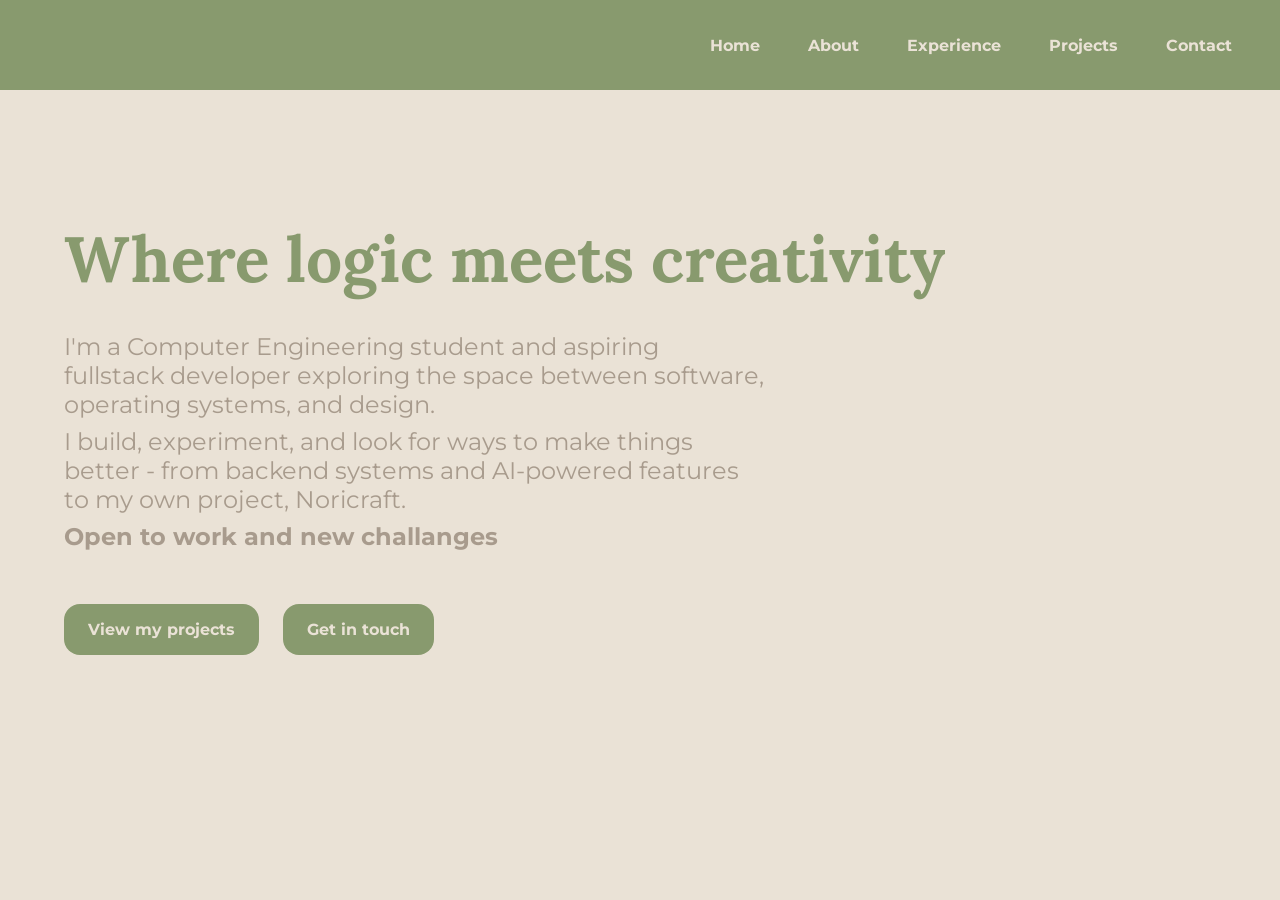
<file: index.html>
<!DOCTYPE html>
<html lang="pl">
<head>
    <meta charset="UTF-8">
    <meta name="viewport" content="width=device-width, initial-scale=1.0">
    <title>Haskuaer Resume - Home</title>
    <link rel="stylesheet" href="./styles/style.css" />
    <link rel="stylesheet" href="./styles/home.css" />
</head>
<body class="bg-light">
    <div class="container">
        <nav class="menu">
            <ul>
                <li><a href="./index.html">Home</a></li>
                <li><a href="./pages/about.html">About</a></li>
                <li><a href="./pages/experience.html">Experience</a></li>
                <li><a href="./pages/projects.html">Projects</a></li>
                <li><a href="./pages/contact.html">Contact</a></li>
            </ul>
        </nav>
        <section class="hero">
            <h1>Where logic meets creativity</h1>
            <div class="hero-text">
                <p>I'm a Computer Engineering student and aspiring fullstack developer exploring the space between software, operating systems, and design.</p>
                <p>I build, experiment, and look for ways to make things better - from backend systems and AI-powered features to my own project, Noricraft.</p>
                <p class="bold full-opacity">Open to work and new challanges</p>
            </div>
            <div class="button-container">
                <a href="./pages/projects.html">View my projects</a>
                <a href="./pages/contact.html">Get in touch</a>
            </div>
        </section>
    </div>
</body>
</html>
</file>
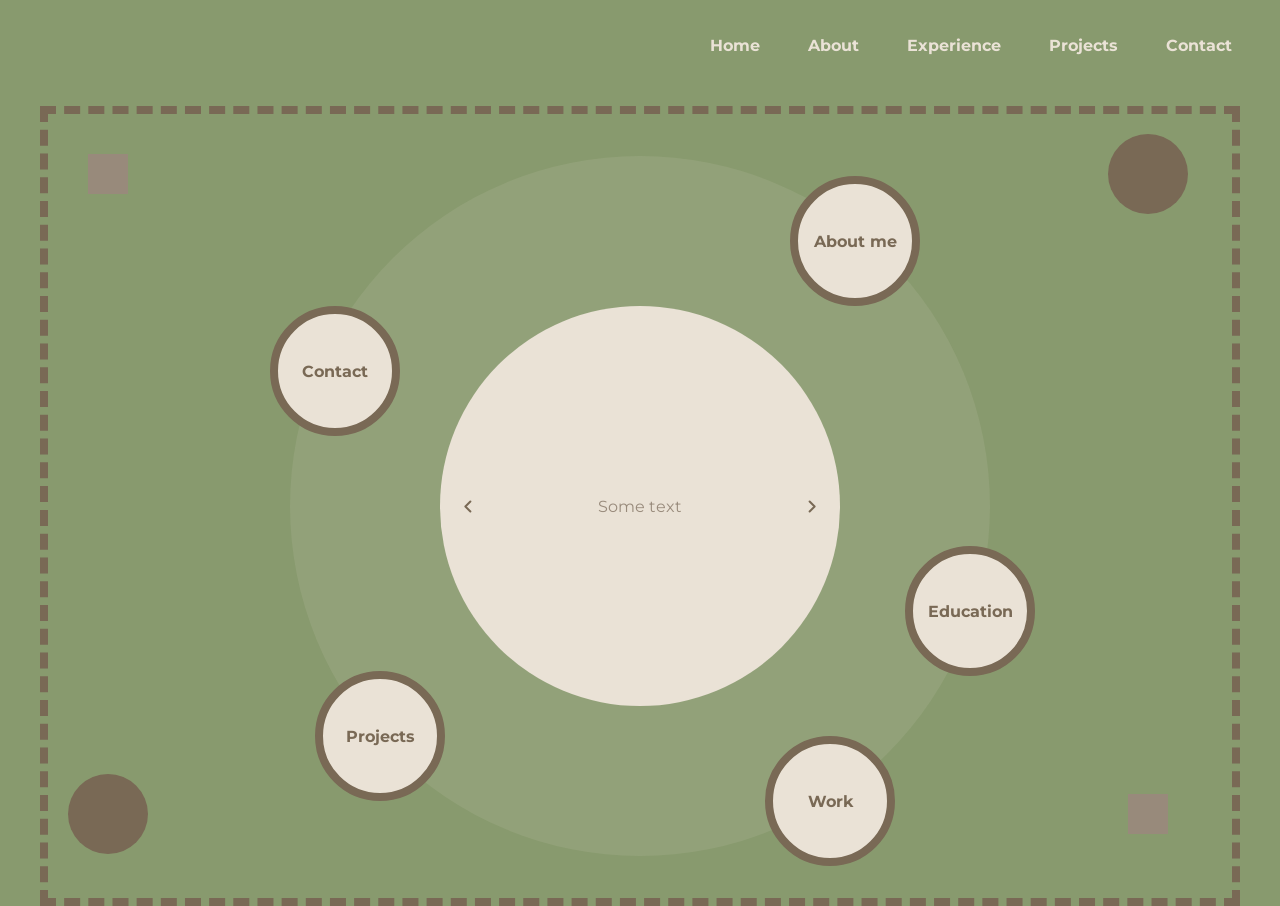
<file: pages/about.html>
<!DOCTYPE html>
<html lang="pl">
<head>
    <meta charset="UTF-8">
    <meta name="viewport" content="width=device-width, initial-scale=1.0">
    <title>Haskuaer Resume - About</title>
    <link rel="stylesheet" href="../styles/style.css" />
    <link rel="stylesheet" href="../styles/about.css" />
</head>
<body>
    <div class="container">
        <nav class="menu">
            <ul>
                <li><a href="../index.html">Home</a></li>
                <li><a href="./about.html">About</a></li>
                <li><a href="./experience.html">Experience</a></li>
                <li><a href="./projects.html">Projects</a></li>
                <li><a href="./contact.html">Contact</a></li>
            </ul>
        </nav>
        <section class="about">
            <div class="orbit">
                <div class="halo"></div>
                <div class="center">
                    <img src="../assets/icons/Chevron left.svg" alt="chevron left" />
                    <p>Some text</p>
                    <img src="../assets/icons/Chevron left.svg" alt="chevron right" class="flip" />
                </div>
                <div id="about" class="bubble">About me</div>
                <div id="education" class="bubble">Education</div>
                <div id="work" class="bubble">Work</div>
                <div id="projects" class="bubble">Projects</div>
                <div id="beyond-code" class="bubble">Contact</div>
            </div>
            <span class="square top-left"></span>
            <span class="circle top-right"></span>
            <span class="circle bottom-left"></span>
            <span class="square bottom-right"></span>
        </section>
    </div>
</body>
</html>
</file>
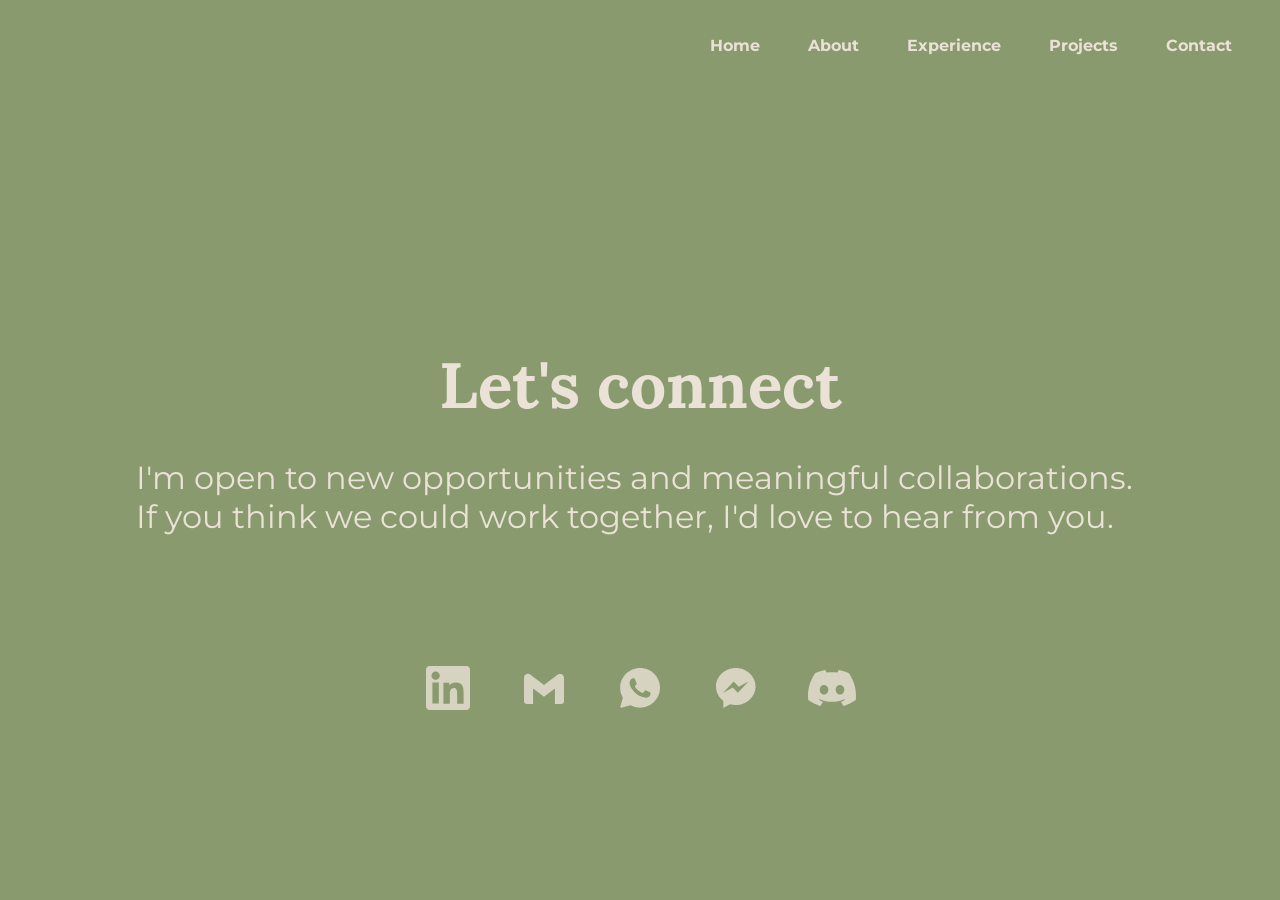
<file: pages/contact.html>
<!DOCTYPE html>
<html lang="pl">
<head>
    <meta charset="UTF-8">
    <meta name="viewport" content="width=device-width, initial-scale=1.0">
    <title>Haskuaer Resume - Contact</title>
    <link rel="stylesheet" href="../styles/style.css" />
    <link rel="stylesheet" href="../styles/contact.css" />
</head>
<body>
    <div class="container">
        <nav class="menu">
            <ul>
                <li><a href="../index.html">Home</a></li>
                <li><a href="./about.html">About</a></li>
                <li><a href="./experience.html">Experience</a></li>
                <li><a href="./projects.html">Projects</a></li>
                <li><a href="./contact.html">Contact</a></li>
            </ul>
        </nav>
        <div class="main">
            <section class="contact-hero">
                <h1>Let's connect</h1>
                <p>I'm open to new opportunities and meaningful collaborations. If you think we could work together, I'd love to hear from you.</p>
            </section>
            <section class="links">
                <img src="../assets/icons/linkedin_icon.svg" alt="linkedin icon" />
                <img src="../assets/icons/gmail_icon.svg" alt="gmail icon" />
                <img src="../assets/icons/whatsapp_icon.svg" alt="whatsapp icon" />
                <img src="../assets/icons/messanger_icon.svg" alt="messanger icon" />
                <img src="../assets/icons/discord_icon.svg" alt="discord icon" />
            </section>
        </div>
    </div>
</body>
</html>
</file>
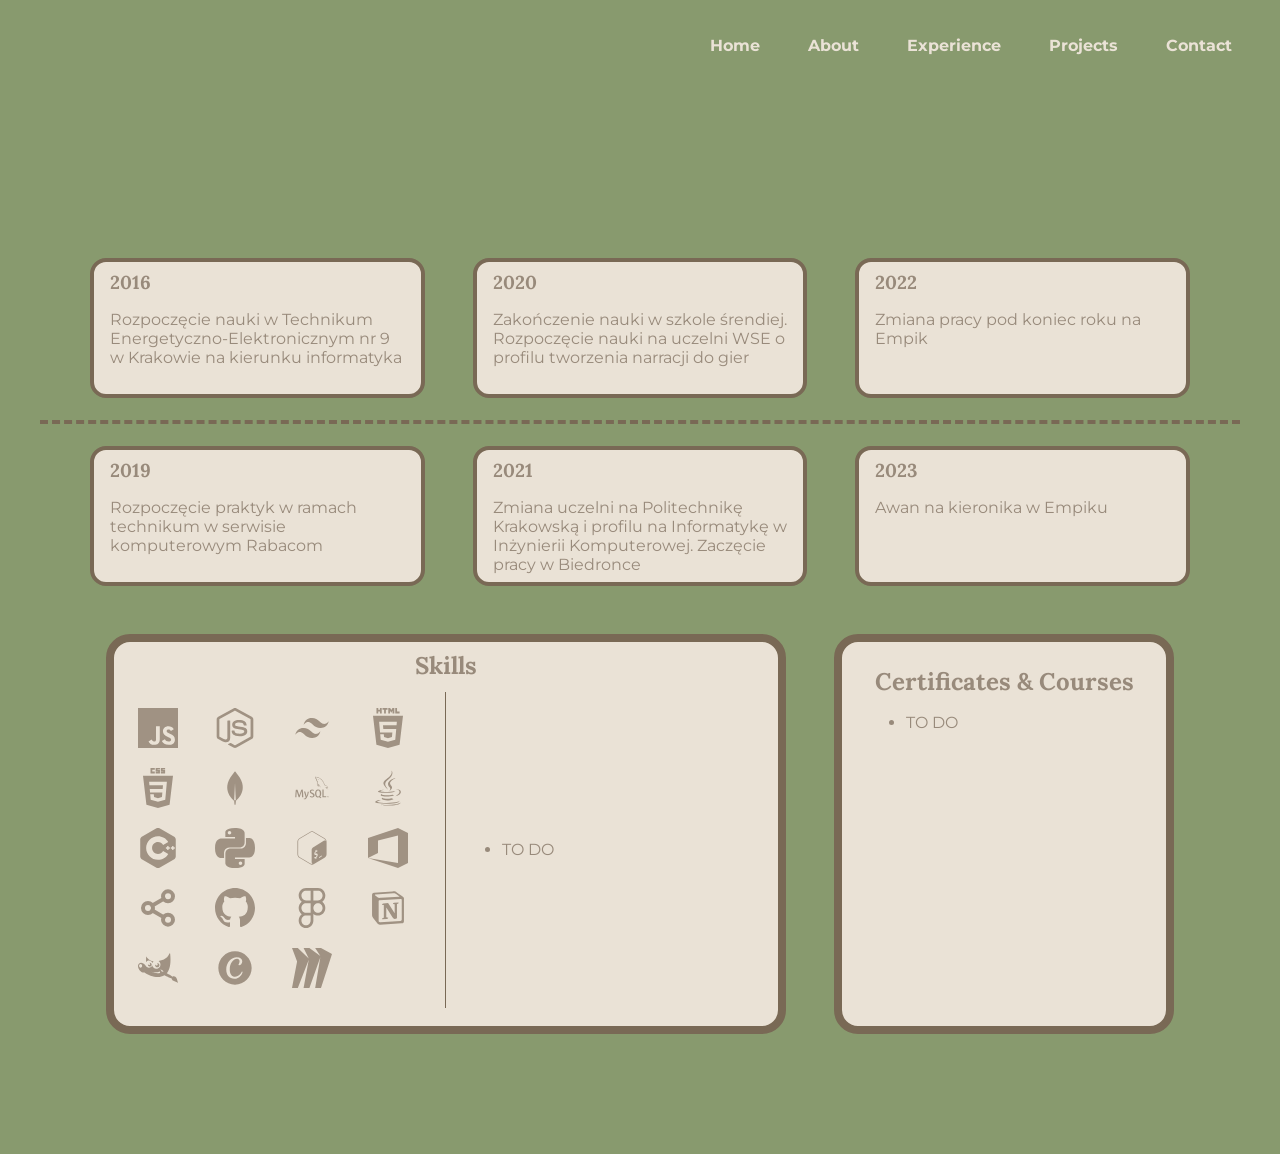
<file: pages/experience.html>
<!DOCTYPE html>
<html lang="pl">
<head>
    <meta charset="UTF-8">
    <meta name="viewport" content="width=device-width, initial-scale=1.0">
    <title>Haskuaer Resume - Experience</title>
    <link rel="stylesheet" href="../styles/style.css" />
    <link rel="stylesheet" href="../styles/experience.css" />
</head>
<body>
    <div class="container">
        <nav class="menu">
            <ul>
                <li><a href="../index.html">Home</a></li>
                <li><a href="./about.html">About</a></li>
                <li><a href="./experience.html">Experience</a></li>
                <li><a href="./projects.html">Projects</a></li>
                <li><a href="./contact.html">Contact</a></li>
            </ul>
        </nav>
        <div class="main">
            <section class="timeline-section">
                <div id="2016" class="item">
                    <h3>2016</h3>
                    <p>Rozpoczęcie nauki w Technikum Energetyczno-Elektronicznym nr 9 w Krakowie na kierunku informatyka </p>
                </div>
                <div id="2020" class="item">
                    <h3>2020</h3>
                    <p>Zakończenie nauki w szkole śrendiej. Rozpoczęcie nauki na uczelni WSE o profilu tworzenia narracji do gier</p>
                </div>
                <div id="2022" class="item">
                    <h3>2022</h3>
                    <p>Zmiana pracy pod koniec roku na Empik</p>
                </div>
                <div id="2019" class="item">
                    <h3>2019</h3>
                    <p>Rozpoczęcie praktyk w ramach technikum w serwisie komputerowym Rabacom</p>
                </div>
                <div id="2021" class="item">
                    <h3>2021</h3>
                    <p>Zmiana uczelni na Politechnikę Krakowską i profilu na Informatykę w Inżynierii Komputerowej. Zaczęcie pracy w Biedronce</p>
                </div>
                <div id="2023" class="item">
                    <h3>2023</h3>
                    <p>Awan na kieronika w Empiku</p>
                </div>
                <span class="timeline"></span>
            </section>
            <section class="summary">
                <section class="skills-section">
                    <h2>Skills</h2>
                    <div class="skills">
                        <div class="technical">
                            <div class="icon">
                                <img src="../assets/icons/js_icon.svg" alt="java srcipt icon" />
                            </div>
                            <div class="icon">
                                <img src="../assets/icons/node_icon.svg" alt="node.js icon" />
                            </div>
                            <div class="icon">
                                <img src="../assets/icons/tailwind_icon.svg" alt="tailwind icon" />
                            </div>
                            <div class="icon">
                                <img src="../assets/icons/html_icon.svg" alt="html icon" />
                            </div>
                            <div class="icon">
                                <img src="../assets/icons/css_icon.svg" alt="css icon" />
                            </div>
                            <div class="icon">
                                <img src="../assets/icons/mongodb_icon.svg" alt="mongodb icon" />
                            </div>
                            <div class="icon">
                                <img src="../assets/icons/mysql_icon.svg" alt="mysql icon" />
                            </div>
                            <div class="icon">
                                <img src="../assets/icons/java_icon.svg" alt="java icon" />
                            </div>
                            <div class="icon">
                                <img src="../assets/icons/cpp_icon.svg" alt="cpp icon" />
                            </div>
                            <div class="icon">
                                <img src="../assets/icons/python_icon.svg" alt="python_icon icon" />
                            </div>
                            <div class="icon">
                                <img src="../assets/icons/bash_icon.svg" alt="bash icon" />
                            </div>
                            <div class="icon">
                                <img src="../assets/icons/msoffice_icon.svg" alt="msoffice icon" />
                            </div>
                            <div class="icon">
                                <img src="../assets/icons/network_icon.svg" alt="network icon" />
                            </div>
                            <div class="icon">
                                <img src="../assets/icons/github_icon.svg" alt="github icon" />
                            </div>
                            <div class="icon">
                                <img src="../assets/icons/figma_icon.svg" alt="figma icon" />
                            </div>
                            <div class="icon">
                                <img src="../assets/icons/notion_icon.svg" alt="notion icon" />
                            </div>
                            <div class="icon">
                                <img src="../assets/icons/gimp_icon.svg" alt="gimp icon" />
                            </div>
                            <div class="icon">
                                <img src="../assets/icons/canva_icon.svg" alt="canva icon" />
                            </div>
                            <div class="icon">
                                <img src="../assets/icons/miro_icon.svg" alt="miro icon" />
                            </div>
                        </div>
                        <div class="soft">
                            <ul>
                                <li>TO DO</li>
                            </ul>
                        </div>
                    </div>
                </section>
                <section class="certificates">
                    <h2>Certificates & Courses</h2>
                    <ul>
                        <li>TO DO</li>
                    </ul>
                </section>
            </section>
        </div>
    </div>
</body>
</html>
</file>
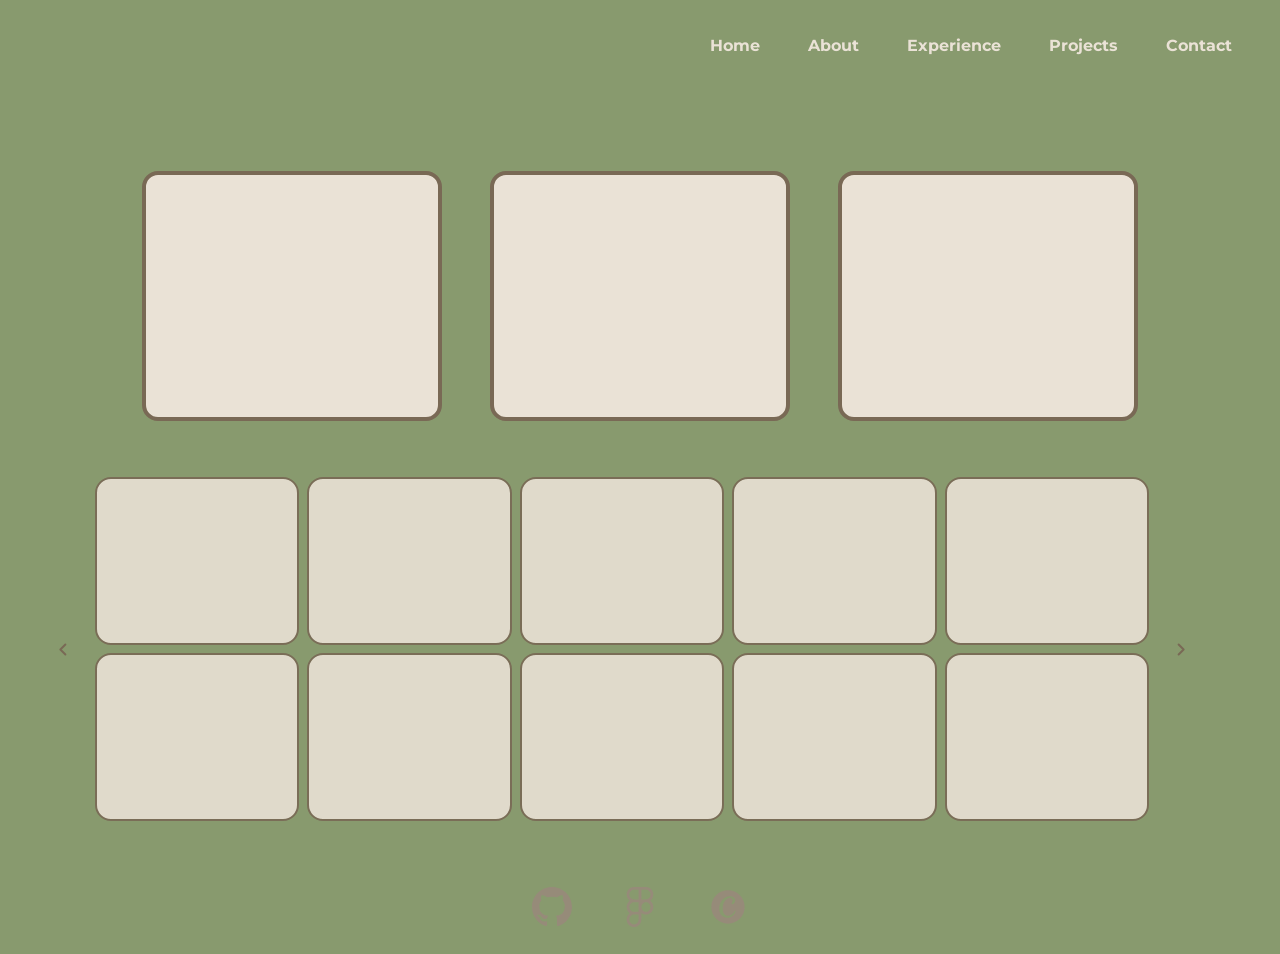
<file: pages/projects.html>
<!DOCTYPE html>
<html lang="pl">
<head>
    <meta charset="UTF-8">
    <meta name="viewport" content="width=device-width, initial-scale=1.0">
    <title>Haskuaer Resume - Projects</title>
    <link rel="stylesheet" href="../styles/style.css" />
    <link rel="stylesheet" href="../styles/projects.css" />
</head>
<body>
    <div class="container">
        <nav class="menu">
            <ul>
                <li><a href="../index.html">Home</a></li>
                <li><a href="./about.html">About</a></li>
                <li><a href="./experience.html">Experience</a></li>
                <li><a href="./projects.html">Projects</a></li>
                <li><a href="./contact.html">Contact</a></li>
            </ul>
        </nav>
        <div class="main">
            <section class="main-projects">
                <div class="main-project"></div>
                <div class="main-project"></div>
                <div class="main-project"></div>
            </section>
            <section class="project-section">
                <img src="../assets/icons/chevron.svg" alt="chevron left" />
                <div class="projects">
                    <div class="project"></div>
                    <div class="project"></div>
                    <div class="project"></div>
                    <div class="project"></div>
                    <div class="project"></div>
                    <div class="project"></div>
                    <div class="project"></div>
                    <div class="project"></div>
                    <div class="project"></div>
                    <div class="project"></div>
                </div>
                <img src="../assets/icons/chevron.svg" alt="chevron right" class="flip" />
            </section>
            <section class="links">
                <img src="../assets/icons/github_icon.svg" alt="github_icon" />
                <img src="../assets/icons/figma_icon.svg" alt="figma_icon" />
                <img src="../assets/icons/canva_icon.svg" alt="canva_icon" />
            </section>
        </div>
    </div>
</body>
</html>
</file>
<file: styles/style.css>
@import url("./variables.css");

/*----ELEMENTS----*/

* {
    margin: 0;
    font-family: var(--font-main);
    box-sizing: border-box;
}

body {
    min-height: 100vh;
    background-color: var(--color-main);
}

h1, h2, h3, h4, h5, h6 {
    font-family: var(--font-serif);
}

p {
    color: var(--color-text);
}

a {
    text-decoration: none;
}

/*----UTILITIES----*/

.bg-light {
    background-color: var(--color-light);
}

.bold {
    font-weight: bold;
}

.full-opacity {
    opacity: 100%;
}

.flip {
    transform: rotate(180deg);
}

/*----COMPONENTS----*/

.container {
    width: 100%;
    display: flex;
    flex-direction: column;
    justify-content: center;
    align-items: center;
    gap: var(--ex);
}

/*--Menu--*/

.menu {
    width: 100%;
    height: 90px;
    padding: var(--xl) var(--xxl);
    display: flex;
    justify-content: right;
    align-items: center;
    background-color: var(--color-main);
}

.menu ul {
    list-style-type: none;
    display: flex;
    justify-content: center;
    align-items: center;
    gap: var(--xxl);
}

.menu ul a {
    color: var(--color-light);
    font-weight: bold;
}

.menu ul a:hover {
    color: var(--color-dark);
    transition: var(--steady);
}

.menu ul a:active {
    color: var(--color-text);
}
</file>
<file: styles/home.css>
@import url("./variables.css");

.hero {
    width: 1200px;
    height: 700px;
    display: flex;
    flex-direction: column;
    gap: var(--xl);
    padding: var(--ex) var(--lg);
}

.hero h1 {
    font-size: var(--ex);
    color: var(--color-main);
}

.hero-text {
    width: 700px;
    height: 240px;
    display: flex;
    flex-direction: column;
    gap: var(--sm);
    opacity: 80%;
    font-size: var(--lg);
}

.button-container {
    width: auto;
    display: flex;
    gap: var(--lg);
}

.button-container a {
    flex: 0 0 auto;
    padding: var(--md) var(--lg);
    text-align: center;
    font-size: var(--md);
    font-weight: bold;
    color: var(--color-light);
    background-color: var(--color-main);
    border-radius: var(--md);
    transition: var(--steady) ease;
}

.button-container a:hover {
    color: var(--color-dark);
    background-color: var(--color-light);
    box-shadow: inset 0 0 0 2px var(--color-dark);
}
</file>
<file: styles/about.css>
@import url("./variables.css");

.container {
    gap: var(--md);
}

.about {
    position: relative;
    width: 1200px;
    height: 800px;
    display: flex;
    justify-content: center;
    align-items: center;
    gap: var(--sm);
    border: var(--sm) dashed var(--color-dark);
}

.orbit {
    position: relative;
    width: 700px;
    height: 700px;
    color: var(--color-text);
    /* border: 1px solid black; */
}

.halo {
    width: 700px;
    height: 700px;
    position: absolute;
    background-color: color-mix(in srgb, var(--color-light) 10%, transparent);
    border-radius: 50%;
}

.center {
    position: absolute;
    top: 50%;
    left: 50%;
    width: 400px;
    height: 400px;
    display: flex;
    justify-content: center;
    align-items: center;
    gap: var(--lg);
    font-size: var(--md);
    background-color: var(--color-light);
    border-radius: 50%;

    transform: translate(-50%, -50%);
}

.center p {
    width: 280px;
    max-height: 250px;
    text-align: center;
}

.bubble {
    position: absolute;
    width: 130px;
    height: 130px;
    padding: var(--xxl) 0;
    text-align: center;
    font-weight: bold;
    color: var(--color-dark);
    background-color: var(--color-light);
    border: var(--sm) solid var(--color-dark);
    border-radius: 50%;

    transition: var(--slow) ease;
}

.bubble:hover {
    color: var(--color-light);
    background-color: var(--color-text);
    transform: scale(1.05) ;
    transition: var(--slow) ease;
}

.square {
    position: absolute;
    width: 40px;
    height: 40px;
    display: block;
    background-color: var(--color-text);
}

.circle {
    position: absolute;
    width: 80px;
    height: 80px;
    display: block;
    background-color: var(--color-dark);
    border-radius: 50%;
}

/*----POSITIONS----*/

/*--Bubbles--*/

#about {
    top: 20px;
    left: 500px;
}

#education {
    top: 390px;
    left: 615px;
}

#work {
    top: 580px;
    left: 475px;
}

#projects {
    top: 515px;
    left: 25px;
}

#beyond-code {
    top: 150px;
    left: -20px;
}

/*--Elements--*/

.top-left {
    top: 40px;
    left: 40px;
}

.top-right {
    top: 20px;
    left: 1060px;
}

.bottom-left {
    top: 660px;
    left: 20px;
}

.bottom-right {
    top: 680px;
    left: 1080px;
}
</file>
<file: styles/contact.css>
@import url("./variables.css");

.main {
    width: 1200px;
    height: 700px;
    display: flex;
    flex-direction: column;
    justify-content: center;
    align-items: center;
    gap: var(--xxl);
    padding: var(--xxl);
}

.contact-hero {
    widtH: 100%;
    display: flex;
    flex-direction: column;
    justify-content: center;
    align-items: center;
    gap: var(--xl);
    padding: var(--ex) var(--xxl);
    color: var(--color-light);
}

.contact-hero h1 {
    font-size: var(--ex);
}

.contact-hero p {
    font-size: var(--xl);
    color: var(--color-light);
}

.links {
    width: 100%;
    display: flex;
    justify-content: center;
    align-items: center;
    gap: var(--xxl);
    padding: var(--md);
}
</file>
<file: styles/experience.css>
@import url("./variables.css");

.main {
    width: 1200px;
    height: 1000px;
    display: flex;
    flex-direction: column;
    justify-content: center;
    align-items: center;
    gap: var(--xl);
    padding: var(--md) var(--sm);
}

.timeline-section {
    position: relative;
    width: 1100px;
    display: grid;
    grid-template-columns: repeat(3, 1fr);
    grid-template-rows: repeat(2, 1fr);
    gap: var(--xxl);
}

.item {
    display: flex;
    flex-direction: column;
    gap: var(--md);
    padding: var(--sm) var(--md);
    color: var(--color-text);
    background-color: var(--color-light);
    border: 4px solid var(--color-dark);
    border-radius: var(--md);
}

.summary {
    width: 1100px;
    display: flex;
    justify-content: center;
    align-items: center;
    gap: var(--xxl);
    padding: var(--md);
    color: var(--color-text);
}

.skills-section {
    width: 680px;
    height: 400px;
    display: flex;
    flex-direction: column;
    justify-content: center;
    align-items: center;
    padding: var(--sm);
    background-color: var(--color-light);
    border: var(--sm) solid var(--color-dark);
    border-radius: var(--lg);
}

.skills {
    width: 100%;
    height: 350px;
    display: flex;
    justify-content: center;
    align-items: center;
}

.skills h2{
    height: 50px;
    display: block;
    text-align: center;
}

.technical {
    width: 340px;
    display: grid;
    grid-template-columns: repeat(4, 1fr);
    grid-template-rows: repeat(5, 1fr);
    gap: var(--md);
    padding: var(--md);
    border-right: 1px solid var(--color-dark);
}

.soft {
    width: 340px;
    display: flex;
    flex-direction: column;
    gap: var(--sm);
    padding: var(--md);
}

.certificates {
    width: 350px;
    height: 400px;
    display: flex;
    flex-direction: column;
    justify-content: center;
    align-items: center;
    gap: var(--md);
    padding: var(--lg);
    background-color: var(--color-light);
    border: var(--sm) solid var(--color-dark);
    border-radius: var(--lg);
}

.certificates ul {
    width: 100%;
    height: 350px;
}

.timeline {
    position: absolute;
    top: 50%;
    left: 50%;
    width: 1200px;
    display: block;
    border-top: var(--xs) dashed var(--color-dark);

    transform: translate(-50%, -50%);
}
</file>
<file: styles/projects.css>
@import url("./variables.css");

.main {
    width: 1200px;
    height: 800px;
    display: flex;
    flex-direction: column;
    justify-content: center;
    align-items: center;
    gap: var(--xxl);
}

.main-projects {
    width: 100%;
    display: flex;
    justify-content: center;
    align-items: center;
    gap: var(--xxl);
}

.main-project {
    width: 300px;
    height: 250px;
    background-color: var(--color-light);
    border: var(--xs) solid var(--color-dark);
    border-radius: var(--md);
}

.project-section {
    width: 100%;
    display: flex;
    align-items: center;
    gap: var(--md);
    padding: 0 var(--md);
}

.projects {
    width: 1070px;
    height: 360px;
    display: grid;
    grid-template-columns: repeat(5, 1fr);
    grid-template-rows: repeat(2, 1fr);
    gap: var(--sm);
    padding: var(--sm);
    opacity: 90%;
}

.project {
    width: 100%;
    height: 100%;
    background-color: var(--color-light);
    border: 2px solid var(--color-dark);
    border-radius: var(--md);
}

.links {
    width: 100%;
    height: 60px;
    display: flex;
    justify-content: center;
    align-items: center;
    gap: var(--xxl);
}
</file>
